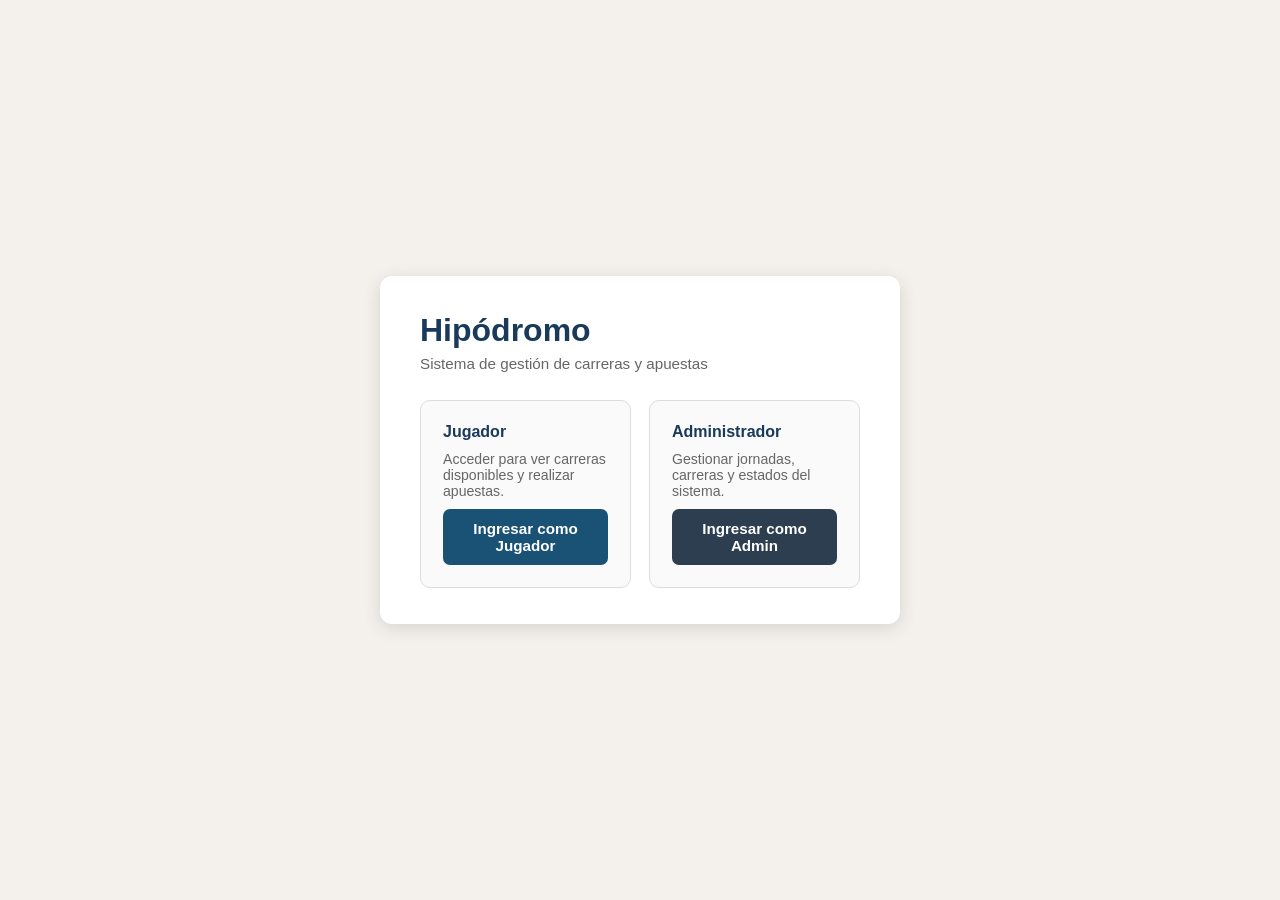
<file: src/main/resources/static/index.html>
<!DOCTYPE html>
<html lang="es">
<head>
    <meta charset="UTF-8">
    <meta name="viewport" content="width=device-width, initial-scale=1.0">
    <title>Hipódromo - Inicio</title>
    <link rel="stylesheet" href="CSSs/main.css">
</head>
<body class="pagina-centrada">
    <main>
        <div class="tarjeta" style="max-width:520px;">
            <h1>Hipódromo</h1>
            <p class="subtitulo">Sistema de gestión de carreras y apuestas</p>
            <div class="menu-grilla">
                <div class="menu-opcion">
                    <h3>Jugador</h3>
                    <p>Acceder para ver carreras disponibles y realizar apuestas.</p>
                    <button class="btn btn-primario" onclick="window.location.href='loginJugador.html'">
                        Ingresar como Jugador
                    </button>
                </div>
                <div class="menu-opcion">
                    <h3>Administrador</h3>
                    <p>Gestionar jornadas, carreras y estados del sistema.</p>
                    <button class="btn btn-oscuro" onclick="window.location.href='loginAdmin.html'">
                        Ingresar como Admin
                    </button>
                </div>
            </div>
        </div>
    </main>
</body>
</html>
</file>
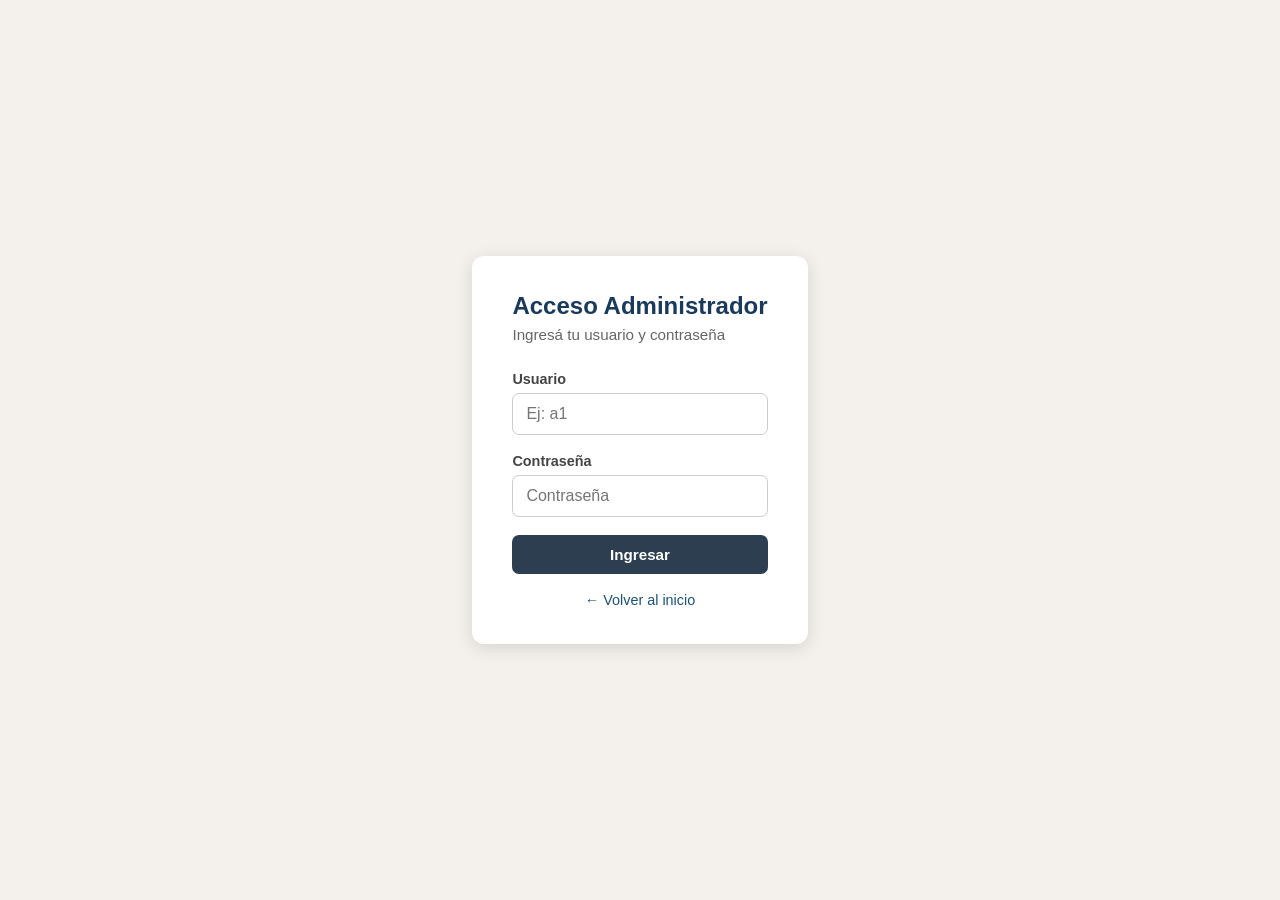
<file: src/main/resources/static/loginAdmin.html>
<!DOCTYPE html>
<html lang="es">
<head>
    <meta charset="UTF-8">
    <meta name="viewport" content="width=device-width, initial-scale=1.0">
    <title>Hipódromo - Login Admin</title>
    <link rel="stylesheet" href="CSSs/main.css">
</head>
<body class="pagina-centrada">
    <main>
        <div class="tarjeta">
            <h2>Acceso Administrador</h2>
            <p class="subtitulo">Ingresá tu usuario y contraseña</p>
            <form id="formLogin">
                <div class="form-grupo">
                    <label for="nombreUsuario">Usuario</label>
                    <input type="text" id="nombreUsuario" name="nombreUsuario" placeholder="Ej: a1" required>
                </div>
                <div class="form-grupo">
                    <label for="contrasena">Contraseña</label>
                    <input type="password" id="contrasena" name="contrasena" placeholder="Contraseña" required>
                </div>
                <button type="submit" class="btn btn-oscuro" style="width:100%">Ingresar</button>
            </form>
            <a href="index.html" class="enlace-volver">← Volver al inicio</a>
        </div>
    </main>

    <script type="module">
        import dispatcher from './CommandDispatcher.js';

        dispatcher.mapFunctions({
            loginExitoso: (url) => { window.location.href = url; }
        }, {
            onException: (msg) => alert(msg)
        });

        document.getElementById('formLogin').onsubmit = (e) => {
            e.preventDefault();
            const data = Object.fromEntries(new FormData(e.target).entries());
            dispatcher.submit('/acceso/loginAdmin', data);
        };
    </script>
</body>
</html>
</file>
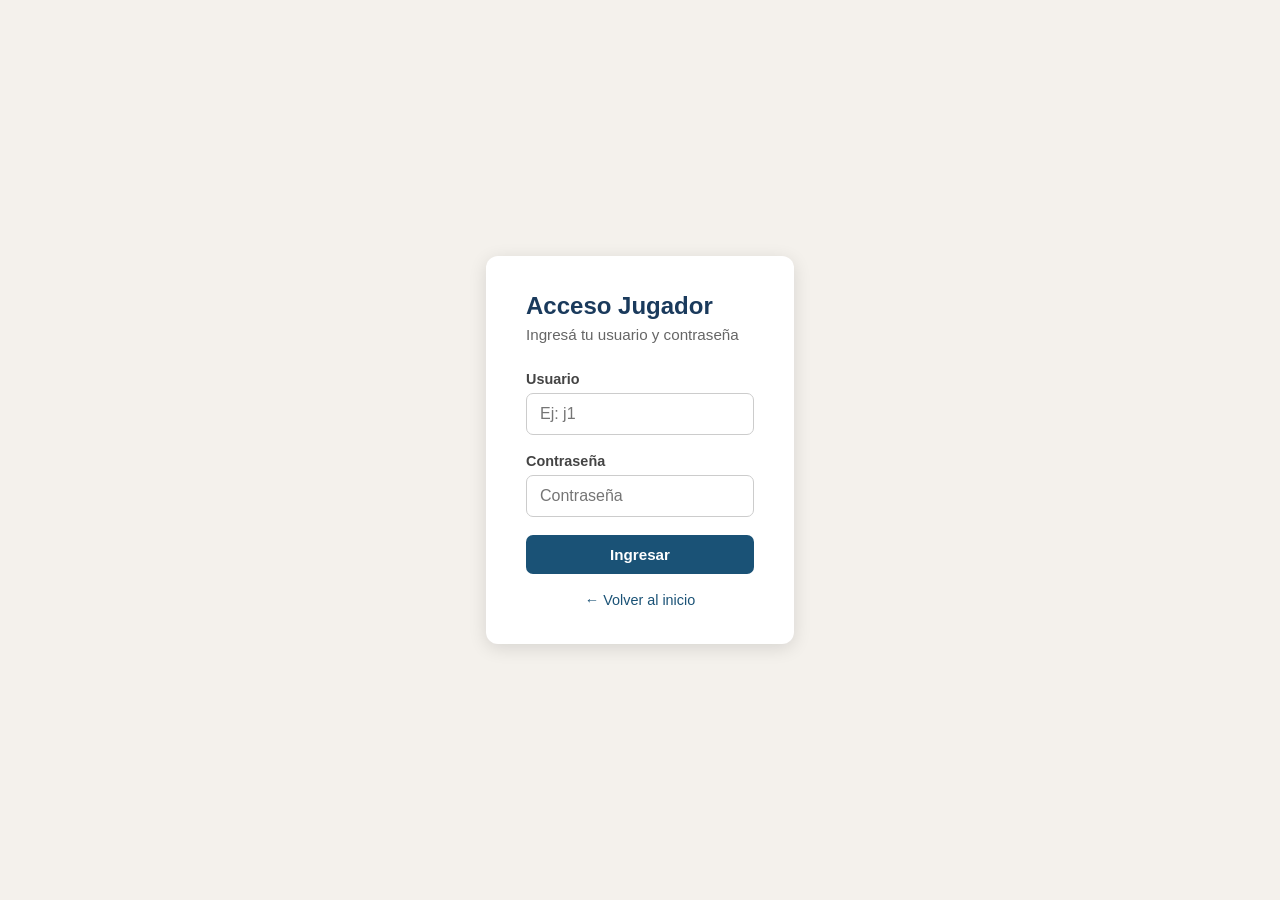
<file: src/main/resources/static/loginJugador.html>
<!DOCTYPE html>
<html lang="es">
<head>
    <meta charset="UTF-8">
    <meta name="viewport" content="width=device-width, initial-scale=1.0">
    <title>Hipódromo - Login Jugador</title>
    <link rel="stylesheet" href="CSSs/main.css">
</head>
<body class="pagina-centrada">
    <main>
        <div class="tarjeta">
            <h2>Acceso Jugador</h2>
            <p class="subtitulo">Ingresá tu usuario y contraseña</p>
            <form id="formLogin">
                <div class="form-grupo">
                    <label for="nombreUsuario">Usuario</label>
                    <input type="text" id="nombreUsuario" name="nombreUsuario" placeholder="Ej: j1" required>
                </div>
                <div class="form-grupo">
                    <label for="contrasena">Contraseña</label>
                    <input type="password" id="contrasena" name="contrasena" placeholder="Contraseña" required>
                </div>
                <button type="submit" class="btn btn-primario">Ingresar</button>
            </form>
            <a href="index.html" class="enlace-volver">← Volver al inicio</a>
        </div>
    </main>

    <script type="module">
        import dispatcher from './CommandDispatcher.js';

        dispatcher.mapFunctions({
            loginExitoso: (url) => { window.location.href = url; }
        }, {
            onException: (msg) => alert(msg)
        });

        document.getElementById('formLogin').onsubmit = (e) => {
            e.preventDefault();
            const data = Object.fromEntries(new FormData(e.target).entries());
            dispatcher.submit('/acceso/loginJugador', data);
        };
    </script>
</body>
</html>
</file>
<file: src/main/resources/static/CSSs/main.css>
/* === Reset y base === */
*, *::before, *::after { box-sizing: border-box; margin: 0; padding: 0; }

body {
    font-family: 'Segoe UI', Tahoma, Geneva, Verdana, sans-serif;
    background-color: #f4f1ec;
    color: #2c2c2c;
}

/* === Layout de login / index === */
.pagina-centrada {
    display: flex;
    justify-content: center;
    align-items: center;
    min-height: 100vh;
    padding: 20px;
}

.tarjeta {
    background: #fff;
    border-radius: 12px;
    box-shadow: 0 4px 18px rgba(0,0,0,0.12);
    padding: 36px 40px;
    width: 100%;
    max-width: 460px;
}

.tarjeta h1, .tarjeta h2 {
    color: #1a3a5c;
    margin-bottom: 6px;
}

.tarjeta .subtitulo {
    color: #666;
    font-size: 0.95rem;
    margin-bottom: 28px;
}

/* === Formularios === */
.form-grupo {
    margin-bottom: 18px;
}

.form-grupo label {
    display: block;
    font-weight: 600;
    font-size: 0.9rem;
    color: #444;
    margin-bottom: 6px;
}

.form-grupo input,
.form-grupo select {
    width: 100%;
    padding: 11px 13px;
    border: 1px solid #ccc;
    border-radius: 7px;
    font-size: 1rem;
    transition: border-color 0.2s;
}

.form-grupo input:focus,
.form-grupo select:focus {
    outline: none;
    border-color: #1a5276;
}

/* === Botones === */
.btn {
    display: inline-block;
    padding: 11px 20px;
    border: none;
    border-radius: 7px;
    font-size: 0.95rem;
    font-weight: 600;
    cursor: pointer;
    transition: background 0.2s, transform 0.1s;
}

.btn:active { transform: scale(0.98); }

.btn-primario   { background: #1a5276; color: #fff; width: 100%; }
.btn-primario:hover { background: #154360; }

.btn-verde      { background: #1e8449; color: #fff; }
.btn-verde:hover { background: #196f3d; }

.btn-naranja    { background: #d35400; color: #fff; }
.btn-naranja:hover { background: #b94600; }

.btn-oscuro     { background: #2c3e50; color: #fff; }
.btn-oscuro:hover { background: #1a252f; }

.btn-rojo       { background: #c0392b; color: #fff; }
.btn-rojo:hover { background: #a93226; }

.btn-sm { padding: 7px 14px; font-size: 0.85rem; }

/* === Enlace volver === */
.enlace-volver {
    display: block;
    text-align: center;
    margin-top: 18px;
    color: #1a5276;
    font-size: 0.9rem;
    text-decoration: none;
}
.enlace-volver:hover { text-decoration: underline; }

/* === Menú index === */
.menu-grilla {
    display: grid;
    grid-template-columns: 1fr 1fr;
    gap: 18px;
    margin-top: 24px;
}

.menu-opcion {
    border: 1px solid #ddd;
    border-radius: 10px;
    padding: 22px;
    display: flex;
    flex-direction: column;
    gap: 10px;
    background: #fafafa;
    transition: box-shadow 0.2s;
}

.menu-opcion:hover { box-shadow: 0 4px 14px rgba(0,0,0,0.08); }

.menu-opcion h3 { color: #1a3a5c; font-size: 1rem; }
.menu-opcion p  { color: #666; font-size: 0.88rem; flex: 1; }

/* === Layout con sidebar === */
.app-layout {
    display: flex;
    height: 100vh;
    overflow: hidden;
}

.sidebar {
    width: 240px;
    background: #1a3a5c;
    color: #fff;
    display: flex;
    flex-direction: column;
    padding: 0;
    flex-shrink: 0;
}

.sidebar-header {
    padding: 22px 20px 16px;
    border-bottom: 1px solid rgba(255,255,255,0.12);
}

.sidebar-header .app-logo {
    font-size: 1.1rem;
    font-weight: 700;
    color: #d4ac0d;
    letter-spacing: 0.5px;
}

.sidebar-header .usuario-info {
    font-size: 0.82rem;
    color: rgba(255,255,255,0.7);
    margin-top: 4px;
}

.sidebar-header .saldo-info {
    font-size: 0.95rem;
    font-weight: 600;
    color: #a9dfbf;
    margin-top: 6px;
}

.sidebar-nav {
    flex: 1;
    padding: 16px 12px;
    display: flex;
    flex-direction: column;
    gap: 6px;
}

.sidebar-btn {
    background: transparent;
    color: rgba(255,255,255,0.85);
    border: 1px solid transparent;
    padding: 11px 14px;
    text-align: left;
    border-radius: 7px;
    cursor: pointer;
    font-size: 0.92rem;
    transition: all 0.18s;
}

.sidebar-btn:hover { background: rgba(255,255,255,0.1); border-color: rgba(255,255,255,0.2); }
.sidebar-btn.activo { background: rgba(255,255,255,0.15); border-color: #d4ac0d; color: #fff; }

.sidebar-footer {
    padding: 14px 12px;
    border-top: 1px solid rgba(255,255,255,0.12);
}

.btn-logout {
    width: 100%;
    background: #c0392b;
    color: #fff;
    border: none;
    padding: 10px;
    border-radius: 7px;
    cursor: pointer;
    font-size: 0.9rem;
    font-weight: 600;
    transition: background 0.2s;
}

.btn-logout:hover { background: #a93226; }

.contenido-principal {
    flex: 1;
    overflow: hidden;
}

.contenido-principal iframe {
    width: 100%;
    height: 100%;
    border: none;
}

/* === Contenido de páginas internas (dentro del iframe) === */
.pagina-interna {
    padding: 24px 28px;
    background: #f4f1ec;
    min-height: 100vh;
    overflow-y: auto;
}

.pagina-interna h2 {
    color: #1a3a5c;
    font-size: 1.35rem;
    margin-bottom: 20px;
    padding-bottom: 10px;
    border-bottom: 2px solid #d4ac0d;
}

/* === Jornadas y Carreras (admin) === */
.jornada {
    margin-bottom: 28px;
}

.jornada-titulo {
    background: #1a3a5c;
    color: #fff;
    padding: 10px 16px;
    border-radius: 8px 8px 0 0;
    font-size: 1rem;
    font-weight: 600;
}

.carrera {
    background: #fff;
    border: 1px solid #ddd;
    border-top: none;
    padding: 16px;
    margin-bottom: 2px;
}

.carrera:last-child { border-radius: 0 0 8px 8px; }

.carrera-cabecera {
    display: flex;
    justify-content: space-between;
    align-items: center;
    margin-bottom: 12px;
    flex-wrap: wrap;
    gap: 8px;
}

.carrera-nombre-num {
    display: flex;
    align-items: center;
    gap: 10px;
}

.carrera-num {
    background: #1a3a5c;
    color: #fff;
    width: 28px;
    height: 28px;
    border-radius: 50%;
    display: inline-flex;
    align-items: center;
    justify-content: center;
    font-weight: 700;
    font-size: 0.85rem;
    flex-shrink: 0;
}

.carrera-nombre {
    font-weight: 600;
    font-size: 1rem;
    color: #2c2c2c;
}

.carrera-meta {
    display: flex;
    align-items: center;
    gap: 12px;
}

.pozo {
    font-size: 0.88rem;
    color: #555;
    font-weight: 500;
}

/* Badges de estado */
.badge {
    display: inline-block;
    padding: 4px 10px;
    border-radius: 20px;
    font-size: 0.78rem;
    font-weight: 700;
    letter-spacing: 0.3px;
    text-transform: uppercase;
}

.badge-definida  { background: #eaecef; color: #555; }
.badge-abierta   { background: #d6eaf8; color: #1a5276; }
.badge-estable   { background: #d5f5e3; color: #1e8449; }
.badge-cerrada   { background: #fdebd0; color: #d35400; }
.badge-finalizada{ background: #d5d8dc; color: #2c3e50; }

/* Tabla de participaciones */
.tabla-participaciones {
    width: 100%;
    border-collapse: collapse;
    font-size: 0.88rem;
    margin-bottom: 12px;
}

.tabla-participaciones th {
    background: #f0f3f7;
    color: #1a3a5c;
    padding: 8px 10px;
    text-align: left;
    font-weight: 600;
    border-bottom: 2px solid #ddd;
}

.tabla-participaciones td {
    padding: 8px 10px;
    border-bottom: 1px solid #f0f0f0;
    color: #333;
}

.tabla-participaciones tr:last-child td { border-bottom: none; }
.tabla-participaciones tr.ganador td   { background: #fef9e7; font-weight: 600; }

.div-valido   { color: #1e8449; font-weight: 600; }
.div-invalido { color: #999; font-style: italic; }

/* Acciones de carrera */
.carrera-acciones {
    display: flex;
    align-items: center;
    gap: 10px;
    margin-top: 10px;
    flex-wrap: wrap;
}

.finalizar-grupo {
    display: flex;
    align-items: center;
    gap: 10px;
    flex-wrap: wrap;
}

.finalizar-grupo select {
    padding: 7px 10px;
    border: 1px solid #ccc;
    border-radius: 7px;
    font-size: 0.88rem;
}

/* === Formulario de apuesta (jugador) === */
.form-apuesta {
    background: #fff;
    border-radius: 10px;
    padding: 24px;
    box-shadow: 0 2px 10px rgba(0,0,0,0.06);
    margin-bottom: 20px;
}

.jugador-info-bar {
    background: #1a3a5c;
    color: #fff;
    border-radius: 8px;
    padding: 14px 18px;
    margin-bottom: 20px;
    display: flex;
    justify-content: space-between;
    align-items: center;
    flex-wrap: wrap;
    gap: 8px;
}

.jugador-info-bar .nombre-jugador { font-weight: 600; font-size: 1rem; }
.jugador-info-bar .saldo-actual   { font-size: 1.1rem; font-weight: 700; color: #a9dfbf; }

/* === Mensajes === */
.mensaje {
    padding: 12px 16px;
    border-radius: 7px;
    margin-bottom: 16px;
    font-weight: 500;
    display: none;
}

.mensaje.visible { display: block; }
.mensaje-ok      { background: #d5f5e3; color: #1e8449; border: 1px solid #a9dfbf; }
.mensaje-error   { background: #fadbd8; color: #c0392b; border: 1px solid #f1948a; }

@media (max-width: 600px) {
    .menu-grilla { grid-template-columns: 1fr; }
    .sidebar { width: 200px; }
}
</file>
